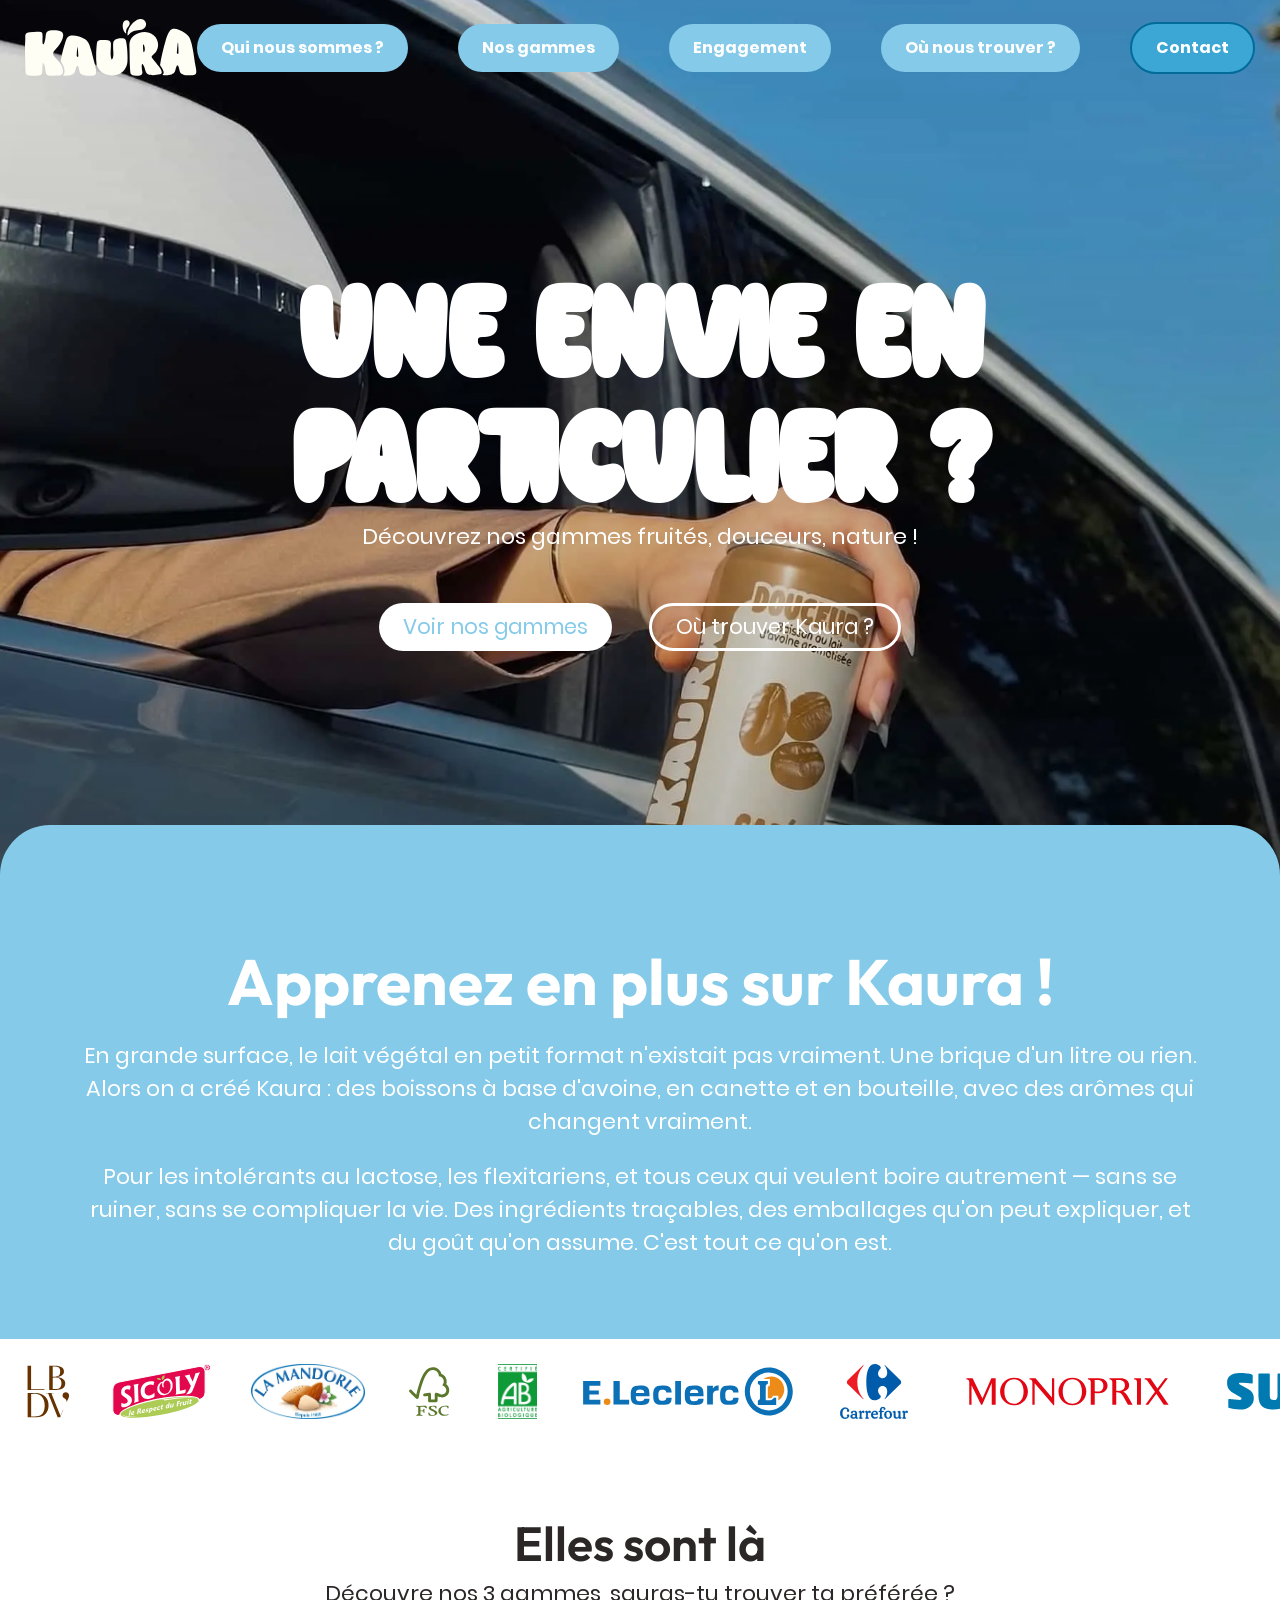
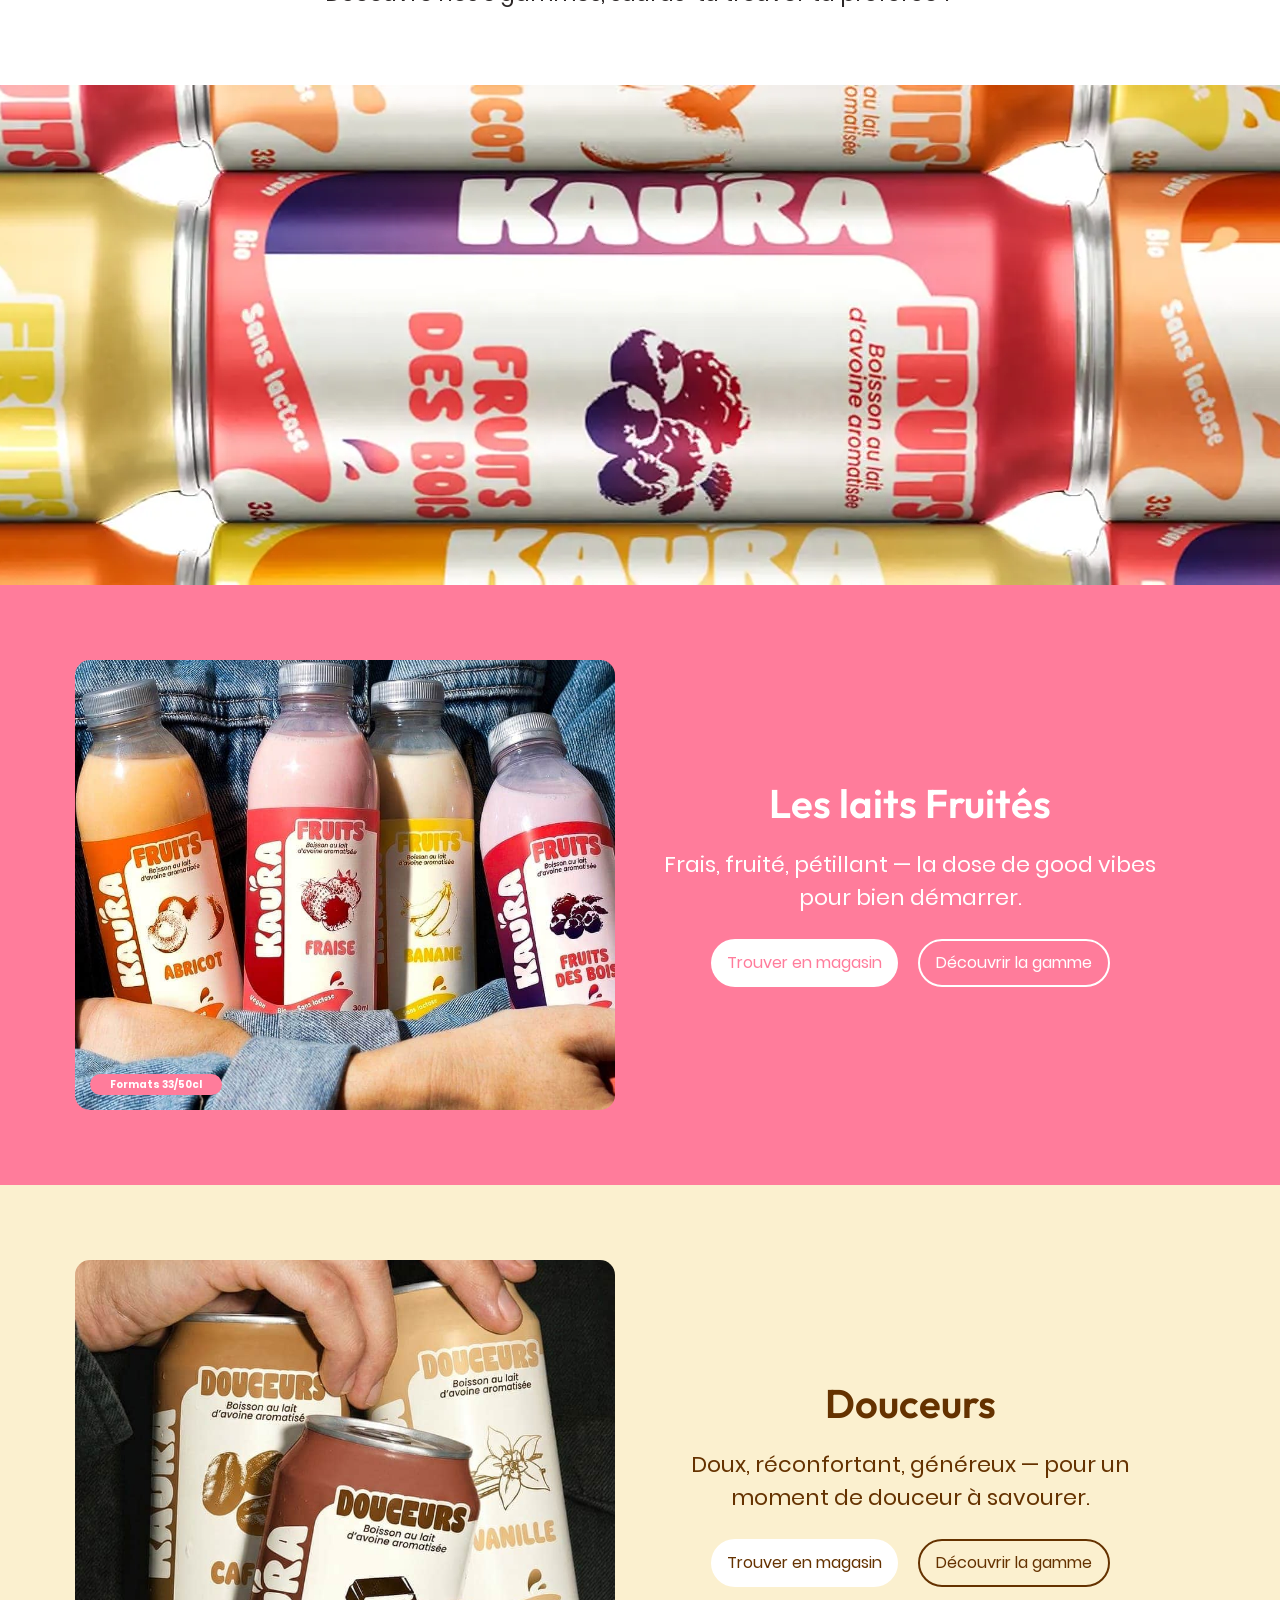
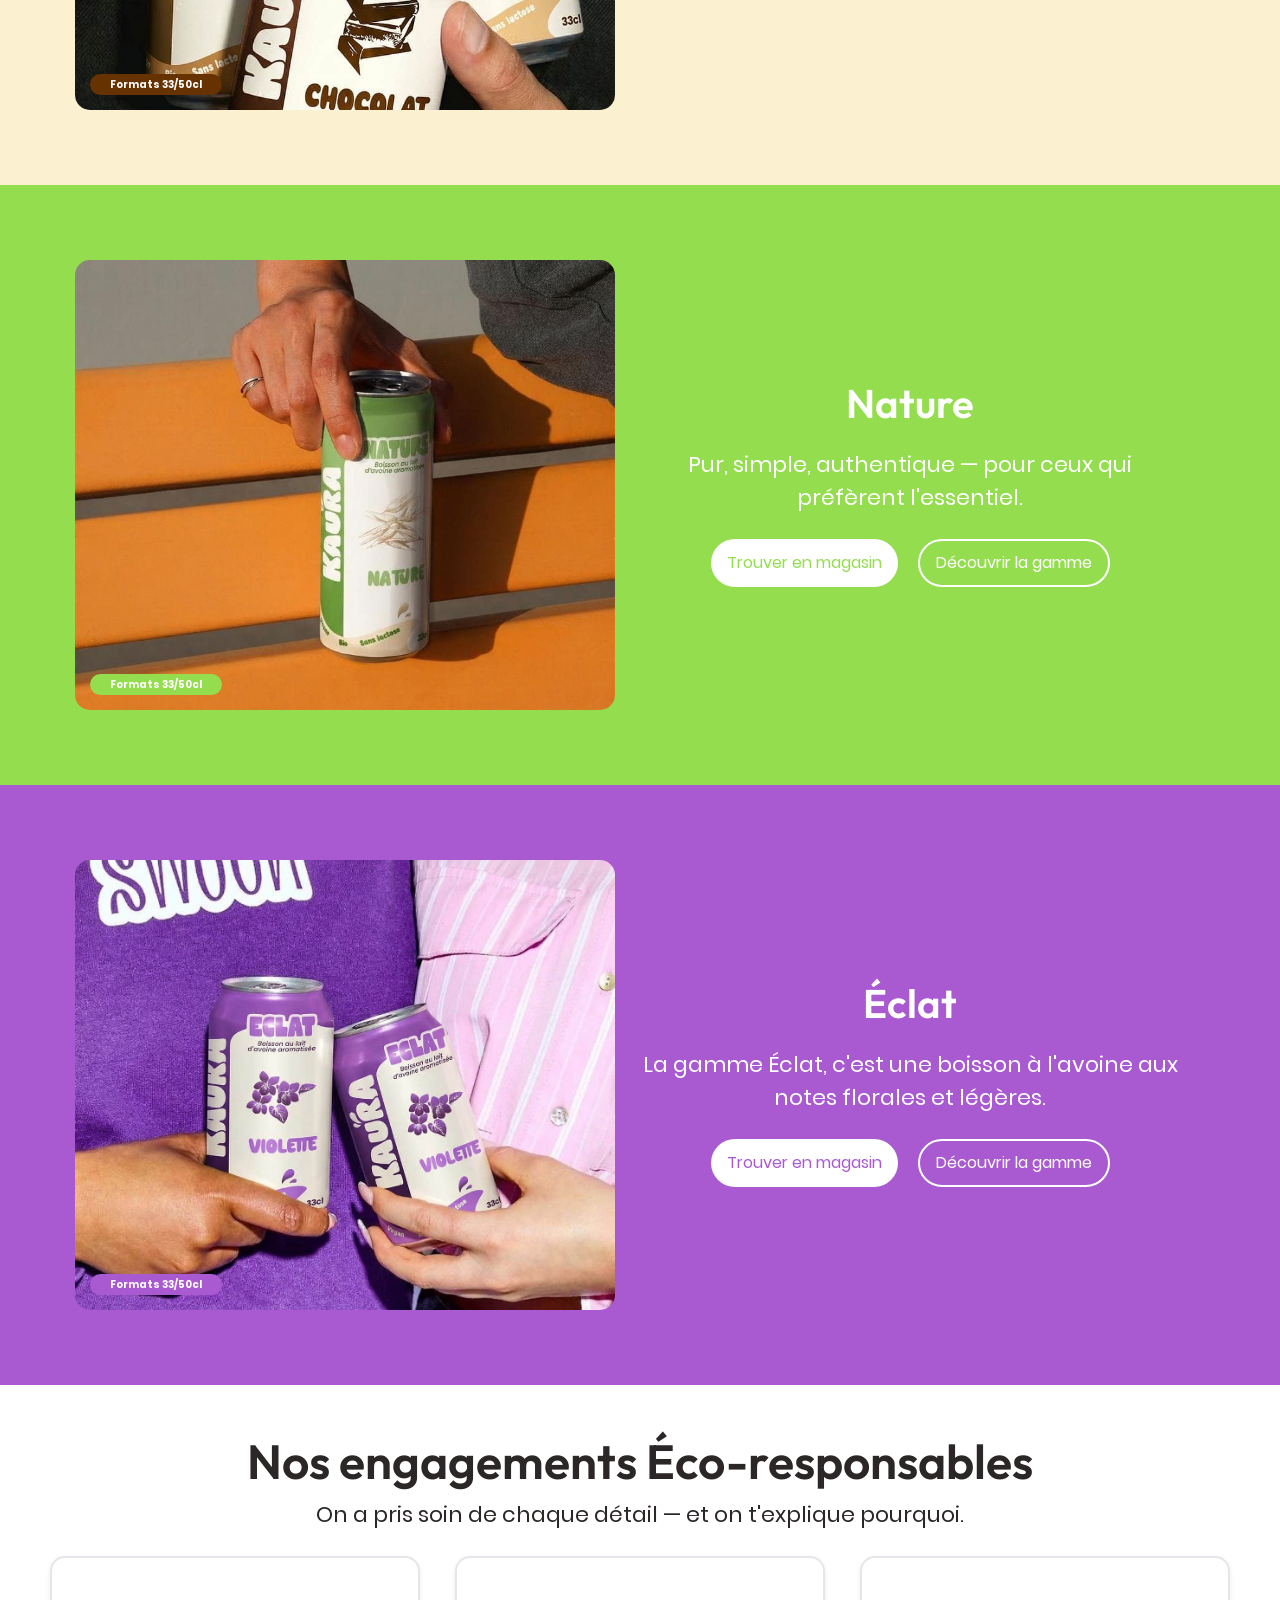
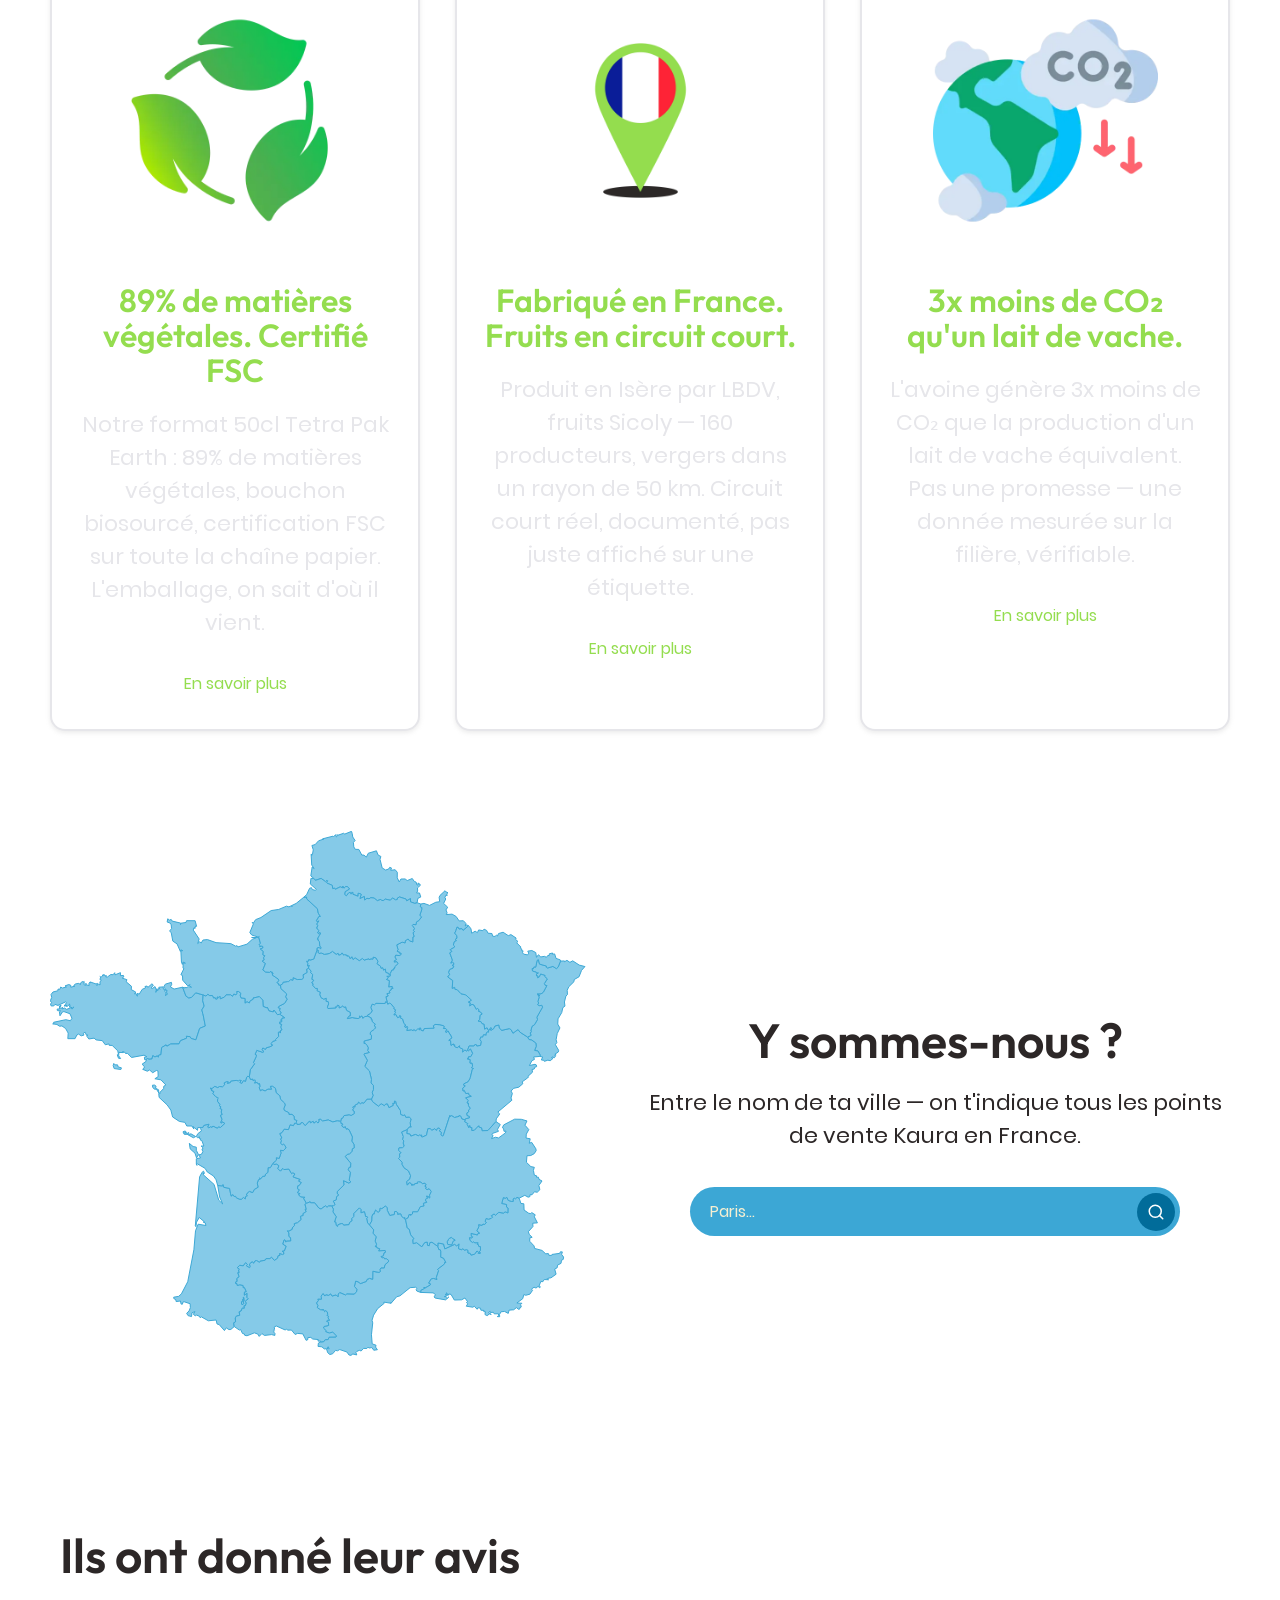
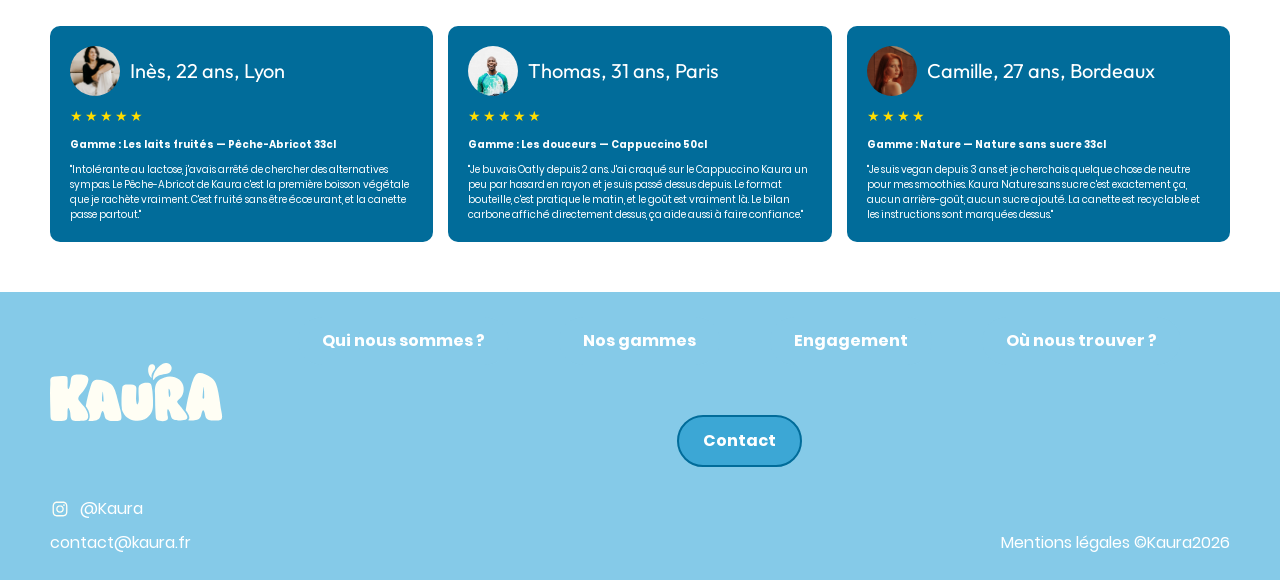
<file: index.html>
<!DOCTYPE html>
<html lang="fr">
<head>
  <meta charset="UTF-8">
  <meta name="viewport" content="width=device-width, initial-scale=1.0">
  <title>Kaura — Boisson végétale écoresponsable à base d'avoine</title>
  <meta name="description" content="Kaura, boisson végétale écoresponsable à base d'avoine. Découvrez nos gammes fruités, douceurs et nature.">
  <link rel="stylesheet" href="style.css">
  <link rel="icon" type="image/png" href="Assets/Logo/Fav_Icon_Kaura.png">
</head>
<body>

  <!-- ======================== HERO WRAPPER (image couvre header + hero) ======================== -->
  <div class="hero-wrapper">
    <!-- [VISUEL] Photo hero plein écran : main tenant une canette Kaura Douceurs Café sortant d'une voiture — Assets/Images/hero-bg.jpg -->
    <img class="hero-wrapper__bg" src="Assets/Images/Reduce/Mockup_Voiture_Café.webp" alt="Main tenant une canette Kaura Douceurs Café">
    <div class="hero-wrapper__overlay" aria-hidden="true"></div>

    <!-- ======================== HEADER ======================== -->
    <header class="header">
      <a href="#" class="header__logo" aria-label="Kaura — Accueil">
        <img src="Assets/Logo/Kaura_Oatwhite.svg" alt="Kaura" width="192" height="65">
      </a>

      <nav class="header__nav" aria-label="Navigation principale">
        <a href="#qui-on-est" class="header__nav-link">Qui nous sommes ?</a>
        <a href="#gammes" class="header__nav-link">Nos gammes</a>
        <a href="#engagements" class="header__nav-link">Engagement</a>
        <a href="#nous-trouver" class="header__nav-link">Où nous trouver ?</a>
        <a href="contact.html" class="header__nav-link header__nav-link--contact">Contact</a>
      </nav>

      <button class="header__burger" aria-label="Ouvrir le menu" aria-expanded="false">
        <span></span>
        <span></span>
        <span></span>
      </button>
    </header>

    <!-- Mobile nav overlay -->
    <nav class="mobile-nav" aria-label="Navigation mobile">
      <a href="#qui-on-est" class="mobile-nav__link">Qui nous sommes ?</a>
      <a href="#gammes" class="mobile-nav__link">Nos gammes</a>
      <a href="#engagements" class="mobile-nav__link">Engagement</a>
      <a href="#nous-trouver" class="mobile-nav__link">Où nous trouver ?</a>
      <a href="contact.html" class="mobile-nav__link">Contact</a>
    </nav>

    <!-- ======================== HERO ======================== -->
    <section id="hero" class="hero">
      <div class="hero__content">
        <div class="hero__title-block">
          <h1 class="hero__title">Une ENVIE EN <br> PARTICULIER ?</h1>
          <p class="hero__subtitle">Découvrez nos gammes fruités, douceurs, nature !</p>
        </div>

        <div class="hero__cta">
          <a href="#gammes" class="btn btn--primary">Voir nos gammes</a>
          <a href="#nous-trouver" class="btn btn--outline">Où trouver Kaura ?</a>
        </div>
      </div>

      <div class="hero__bottom" aria-hidden="true"></div>
    </section>
  </div><!-- /.hero-wrapper -->

  <main>
    <!-- ======================== PRESENTATION ======================== -->
    <section id="qui-on-est" class="qui-on-est">
      <div class="qui-on-est__inner">
        <h2 class="qui-on-est__title">Apprenez en plus sur Kaura !</h2>
        <div class="qui-on-est__text">
          <p>En grande surface, le lait végétal en petit format n'existait pas vraiment. Une brique d'un litre ou rien. Alors on a créé Kaura : des boissons à base d'avoine, en canette et en bouteille, avec des arômes qui changent vraiment.</p>
          <p>Pour les intolérants au lactose, les flexitariens, et tous ceux qui veulent boire autrement — sans se ruiner, sans se compliquer la vie. Des ingrédients traçables, des emballages qu'on peut expliquer, et du goût qu'on assume. C'est tout ce qu'on est.</p>
        </div>
      </div>
    </section>

    <!-- ======================== PARTENAIRES ======================== -->
    <section id="partenaires" class="partenaires" aria-label="Nos partenaires">
      <div class="partenaires__track">
        <img src="Assets/Logo/LBDV-RVB_logo.svg" alt="La Brique du Val" class="partenaires__logo">
        <img src="Assets/Logo/Sicoly.svg" alt="Sicoly" class="partenaires__logo">
        <img src="Assets/Logo/logo.webp" alt="La Mandorle" class="partenaires__logo">
        <img src="Assets/Logo/Forest_Stewardship_Council_Logo.svg" alt="FSC" class="partenaires__logo">
        <img src="Assets/Logo/AB.webp" alt="Agriculture Biologique" class="partenaires__logo">
        <img src="Assets/Logo/E.Leclerc_logo.svg" alt="E.Leclerc" class="partenaires__logo">
        <img src="Assets/Logo/Logo_Carrefour.svg" alt="Carrefour" class="partenaires__logo">
        <img src="Assets/Logo/Monoprix_logo.svg" alt="Monoprix" class="partenaires__logo">
        <img src="Assets/Logo/Super_U_logo_2009.svg" alt="Super U" class="partenaires__logo">
      </div>
    </section>

    <!-- ======================== GAMMES ======================== -->
    <section id="gammes" class="gammes">
      <div class="gammes__header">
        <h2 class="gammes__title">Elles sont là</h2>
        <p class="gammes__subtitle">Découvre nos 3 gammes, sauras-tu trouver ta préférée ?</p>
      </div>

      <div class="gammes__hero-img">
        <!-- [VISUEL] Photo d'ambiance des canettes Kaura (vue horizontale, plusieurs canettes colorées) — Assets/Images/gammes-hero.jpg -->
        <img src="Assets/Images/Reduce/Mockup_Cans.webp" alt="Ambiance des gammes Kaura">
      </div>

      <!-- Carte Fruités -->
      <article class="gamme-card gamme-card--fruites">
        <div class="gamme-card__image">
          <!-- [VISUEL] Photo produits gamme Fruités (canettes et bouteilles, fraises, abricots) — Assets/Images/gamme-fruites.jpg -->
          <img src="Assets/Images/Reduce/Images-Jpeg-Jpng/Range_Fruités_Visual.jpg" alt="Gamme Les laits Fruités">
          <span class="gamme-card__badge gamme-card__badge--fruites">Formats 33/50cl</span>
        </div>
        <div class="gamme-card__content">
          <h3 class="gamme-card__title">Les laits Fruités</h3>
          <p class="gamme-card__desc">Frais, fruité, pétillant — la dose de good vibes pour bien démarrer.</p>
          <div class="gamme-card__cta">
            <a href="#nous-trouver" class="btn-range btn-range--fruites-bleed">Trouver en magasin</a>
            <a href="#" class="btn-range btn-range--fruites-outline">Découvrir la gamme</a>
          </div>
        </div>
      </article>

      <!-- Carte Douceurs -->
      <article class="gamme-card gamme-card--douceurs">
        <div class="gamme-card__image">
          <!-- [VISUEL] Photo produits gamme Douceurs (bouteilles vanille, chocolat, cappuccino) — Assets/Images/gamme-douceurs.jpg -->
          <img src="Assets/Images/Reduce/Images-Jpeg-Jpng/Range_Douceurs_Visual.jpg" alt="Gamme Douceurs">
          <span class="gamme-card__badge gamme-card__badge--douceurs">Formats 33/50cl</span>
        </div>
        <div class="gamme-card__content">
          <h3 class="gamme-card__title">Douceurs</h3>
          <p class="gamme-card__desc">Doux, réconfortant, généreux — pour un moment de douceur à savourer.</p>
          <div class="gamme-card__cta">
            <a href="#nous-trouver" class="btn-range btn-range--douceurs-bleed">Trouver en magasin</a>
            <a href="#" class="btn-range btn-range--douceurs-outline">Découvrir la gamme</a>
          </div>
        </div>
      </article>

      <!-- Carte Nature -->
      <article class="gamme-card gamme-card--nature">
        <div class="gamme-card__image">
          <!-- [VISUEL] Photo produits gamme Nature (canettes et carton nature) — Assets/Images/gamme-nature.jpg -->
          <img src="Assets/Images/Reduce/Images-Jpeg-Jpng/Range_Nature.jpg" alt="Gamme Nature">
          <span class="gamme-card__badge gamme-card__badge--nature">Formats 33/50cl</span>
        </div>
        <div class="gamme-card__content">
          <h3 class="gamme-card__title">Nature</h3>
          <p class="gamme-card__desc">Pur, simple, authentique — pour ceux qui préfèrent l'essentiel.</p>
          <div class="gamme-card__cta">
            <a href="#nous-trouver" class="btn-range btn-range--nature-bleed">Trouver en magasin</a>
            <a href="#" class="btn-range btn-range--nature-outline">Découvrir la gamme</a>
          </div>
        </div>
      </article>

      <!-- Carte Éclat (nouvelle gamme) -->
      <article class="gamme-card gamme-card--eclat">
        <div class="gamme-card__image">
          <!-- [VISUEL] Photo produits gamme Éclat (canettes violettes, thème violette/floral) — Assets/Images/gamme-eclat.jpg -->
          <img src="Assets/Images/Reduce/Images-Jpeg-Jpng/Range_Eclat_Visual.jpg" alt="Gamme Éclat">
          <span class="gamme-card__badge gamme-card__badge--eclat">Formats 33/50cl</span>
        </div>
        <div class="gamme-card__content">
          <h3 class="gamme-card__title">Éclat</h3>
          <p class="gamme-card__desc">La gamme Éclat, c'est une boisson à l'avoine aux notes florales et légères.</p>
          <div class="gamme-card__cta">
            <a href="#nous-trouver" class="btn-range btn-range--eclat-bleed">Trouver en magasin</a>
            <a href="#" class="btn-range btn-range--eclat-outline">Découvrir la gamme</a>
          </div>
        </div>
      </article>
    </section>

    <!-- ======================== ENGAGEMENTS ======================== -->
    <section id="engagements" class="engagements">
      <div class="engagements__header">
        <h2 class="engagements__title">Nos engagements Éco-responsables</h2>
        <p class="engagements__subtitle">On a pris soin de chaque détail — et on t'explique pourquoi.</p>
      </div>

      <div class="engagements__grid">
        <!-- Carte 1 — FSC -->
        <article class="engagement-card">
          <div class="engagement-card__picto">
            <!-- [VISUEL] Illustration recyclage vert (feuilles, flèches vertes) — Assets/Images/picto-fsc.png -->
            <img src="Assets/Logo/eco.webp" alt="Recyclage et certification FSC">
          </div>
          <div class="engagement-card__text">
            <h3 class="engagement-card__title">89% de matières végétales. Certifié FSC</h3>
            <p class="engagement-card__desc">Notre format 50cl Tetra Pak Earth : 89% de matières végétales, bouchon biosourcé, certification FSC sur toute la chaîne papier. L'emballage, on sait d'où il vient.</p>
          </div>
          <a href="#" class="engagement-card__btn">En savoir plus</a>
        </article>

        <!-- Carte 2 — France -->
        <article class="engagement-card">
          <div class="engagement-card__picto">
            <!-- [VISUEL] Illustration pin géolocalisation aux couleurs de la France (bleu-blanc-rouge) — Assets/Images/picto-france.png -->
            <img src="Assets/Logo/france-country-flag-pin 1.webp" alt="Fabriqué en France">
          </div>
          <div class="engagement-card__text">
            <h3 class="engagement-card__title">Fabriqué en France. Fruits en circuit court.</h3>
            <p class="engagement-card__desc">Produit en Isère par LBDV, fruits Sicoly — 160 producteurs, vergers dans un rayon de 50 km. Circuit court réel, documenté, pas juste affiché sur une étiquette.</p>
          </div>
          <a href="#" class="engagement-card__btn">En savoir plus</a>
        </article>

        <!-- Carte 3 — CO₂ -->
        <article class="engagement-card">
          <div class="engagement-card__picto">
            <!-- [VISUEL] Illustration planète Terre avec nuage CO₂ et flèches rouges descendantes — Assets/Images/picto-co2.png -->
            <img src="Assets/Logo/carbon.webp" alt="Réduction CO₂">
          </div>
          <div class="engagement-card__text">
            <h3 class="engagement-card__title">3x moins de CO₂ qu'un lait de vache.</h3>
            <p class="engagement-card__desc">L'avoine génère 3x moins de CO₂ que la production d'un lait de vache équivalent. Pas une promesse — une donnée mesurée sur la filière, vérifiable.</p>
          </div>
          <a href="#" class="engagement-card__btn">En savoir plus</a>
        </article>
      </div>
    </section>

    <!-- ======================== NOUS TROUVER ======================== -->
    <section id="nous-trouver" class="nous-trouver">
      <div class="nous-trouver__inner">
        <div class="nous-trouver__map">
          <img src="Assets/Images/france.svg" alt="Carte de France des points de vente Kaura">
        </div>
        <div class="nous-trouver__content">
          <div class="nous-trouver__text">
            <h2 class="nous-trouver__title">Y sommes-nous ?</h2>
            <p class="nous-trouver__subtitle">Entre le nom de ta ville — on t'indique tous les points de vente Kaura en France.</p>
          </div>
          <div class="nous-trouver__search">
            <div class="nous-trouver__search-bar">
              <input type="text" class="nous-trouver__input" placeholder="Paris...">
              <button class="nous-trouver__search-btn" aria-label="Rechercher">
                <svg width="18" height="18" viewBox="0 0 24 24" fill="none" stroke="currentColor" stroke-width="2" stroke-linecap="round" stroke-linejoin="round">
                  <circle cx="11" cy="11" r="8"/>
                  <line x1="21" y1="21" x2="16.65" y2="16.65"/>
                </svg>
              </button>
            </div>
          </div>
        </div>
      </div>
    </section>

    <!-- ======================== AVIS ======================== -->
    <section id="avis" class="avis">
      <h2 class="avis__title">Ils ont donné leur avis</h2>

      <div class="avis__grid">
        <!-- Avis 1 -->
        <article class="avis-card">
          <div class="avis-card__header">
            <img src="Assets/Images/Reduce/jonathan-borba-n1B6ftPB5Eg-unsplash.webp" alt="Photo Inès" class="avis-card__avatar">
            <span class="avis-card__name">Inès, 22 ans, Lyon</span>
          </div>
          <div class="avis-card__stars" aria-label="5 étoiles sur 5">★★★★★</div>
          <p class="avis-card__product">Gamme : Les laits fruités — Pêche-Abricot 33cl</p>
          <p class="avis-card__text">"Intolérante au lactose, j'avais arrêté de chercher des alternatives sympas. Le Pêche-Abricot de Kaura c'est la première boisson végétale que je rachète vraiment. C'est fruité sans être écœurant, et la canette passe partout."</p>
        </article>

        <!-- Avis 2 -->
        <article class="avis-card">
          <div class="avis-card__header">
            <img src="Assets/Images/Reduce/charles-etoroma-95UF6LXe-Lo-unsplash (2).webp" alt="Photo Thomas" class="avis-card__avatar">
            <span class="avis-card__name">Thomas, 31 ans, Paris</span>
          </div>
          <div class="avis-card__stars" aria-label="5 étoiles sur 5">★★★★★</div>
          <p class="avis-card__product">Gamme : Les douceurs — Cappuccino 50cl</p>
          <p class="avis-card__text">"Je buvais Oatly depuis 2 ans. J'ai craqué sur le Cappuccino Kaura un peu par hasard en rayon et je suis passé dessus depuis. Le format bouteille, c'est pratique le matin, et le goût est vraiment là. Le bilan carbone affiché directement dessus, ça aide aussi à faire confiance."</p>
        </article>

        <!-- Avis 3 -->
        <article class="avis-card">
          <div class="avis-card__header">
            <img src="Assets/Images/Reduce/gabriel-silverio-K_b41GaWC5Y-unsplash.webp" alt="Photo Camille" class="avis-card__avatar">
            <span class="avis-card__name">Camille, 27 ans, Bordeaux</span>
          </div>
          <div class="avis-card__stars" aria-label="4 étoiles sur 5">★★★★</div>
          <p class="avis-card__product">Gamme : Nature — Nature sans sucre 33cl</p>
          <p class="avis-card__text">"Je suis vegan depuis 3 ans et je cherchais quelque chose de neutre pour mes smoothies. Kaura Nature sans sucre c'est exactement ça, aucun arrière-goût, aucun sucre ajouté. La canette est recyclable et les instructions sont marquées dessus."</p>
        </article>
      </div>
    </section>

  </main>

  <!-- ======================== FOOTER ======================== -->
  <footer id="contact" class="footer">
    <div class="footer__top">
      <a href="#" class="footer__logo" aria-label="Kaura — Accueil">
        <img src="Assets/Logo/Oat-White.svg" alt="Kaura" width="187" height="63">
      </a>
      <nav class="footer__nav" aria-label="Navigation footer">
        <a href="#qui-on-est" class="footer__nav-link">Qui nous sommes ?</a>
        <a href="#gammes" class="footer__nav-link">Nos gammes</a>
        <a href="#engagements" class="footer__nav-link">Engagement</a>
        <a href="#nous-trouver" class="footer__nav-link">Où nous trouver ?</a>
        <a href="contact.html" class="footer__nav-link footer__nav-link--contact">Contact</a>
      </nav>
    </div>
    <div class="footer__bottom">
      <div class="footer__contact">
        <a href="https://instagram.com/kaura" class="footer__social" target="_blank" rel="noopener noreferrer">
          <img src="Assets/Logo/Instagram.svg" alt="Instagram" width="20" height="20">
          <span>@Kaura</span>
        </a>
        <a href="mailto:contact@kaura.fr" class="footer__mail">contact@kaura.fr</a>
      </div>
      <p class="footer__legal">Mentions légales ©Kaura2026</p>
    </div>
  </footer>

  <script src="script.js"></script>
</body>
</html>
</file>
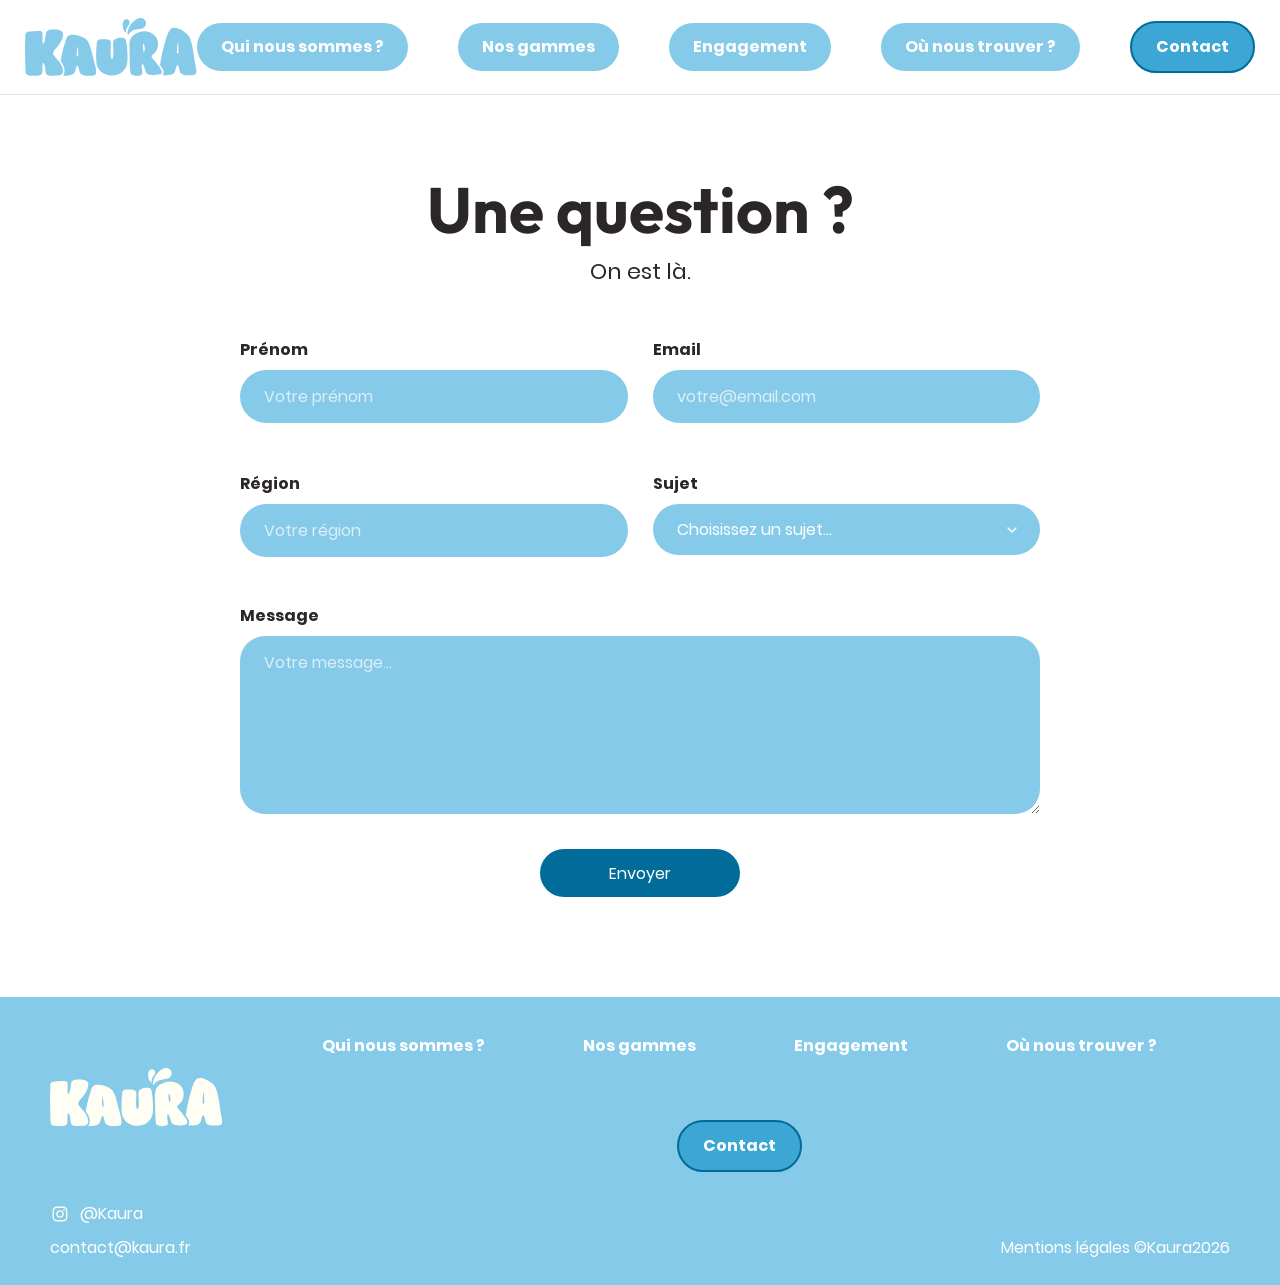
<file: contact.html>
<!DOCTYPE html>
<html lang="fr">
<head>
  <meta charset="UTF-8">
  <meta name="viewport" content="width=device-width, initial-scale=1.0">
  <title>Kaura — Contact</title>
  <meta name="description" content="Contactez l'équipe Kaura. Une question, une suggestion ? Écrivez-nous.">
  <link rel="stylesheet" href="style.css">
  <link rel="icon" type="image/png" href="Assets/Logo/Fav_Icon_Kaura.png">
</head>
<body>

  <!-- ======================== HEADER ======================== -->
  <header class="header header--solid">
    <a href="index.html" class="header__logo" aria-label="Kaura — Accueil">
      <img src="Assets/Logo/Kaura.svg" alt="Kaura" width="192" height="65">
    </a>

    <nav class="header__nav" aria-label="Navigation principale">
      <a href="index.html#qui-on-est" class="header__nav-link">Qui nous sommes ?</a>
      <a href="index.html#gammes" class="header__nav-link">Nos gammes</a>
      <a href="index.html#engagements" class="header__nav-link">Engagement</a>
      <a href="index.html#nous-trouver" class="header__nav-link">Où nous trouver ?</a>
      <a href="contact.html" class="header__nav-link header__nav-link--contact">Contact</a>
    </nav>

    <button class="header__burger" aria-label="Ouvrir le menu" aria-expanded="false">
      <span></span>
      <span></span>
      <span></span>
    </button>
  </header>

  <!-- Mobile nav overlay -->
  <nav class="mobile-nav" aria-label="Navigation mobile">
    <a href="index.html#qui-on-est" class="mobile-nav__link">Qui nous sommes ?</a>
    <a href="index.html#gammes" class="mobile-nav__link">Nos gammes</a>
    <a href="index.html#engagements" class="mobile-nav__link">Engagement</a>
    <a href="index.html#nous-trouver" class="mobile-nav__link">Où nous trouver ?</a>
    <a href="contact.html" class="mobile-nav__link">Contact</a>
  </nav>

  <main>
    <!-- ======================== CONTACT ======================== -->
    <section class="contact">
      <div class="contact__header">
        <h1 class="contact__title">Une question ?</h1>
        <p class="contact__subtitle">On est là.</p>
      </div>

      <form class="contact__form" id="contact-form" novalidate>
        <div class="contact__form-row">
          <div class="contact__form-group">
            <label for="contact-prenom" class="contact__label">Prénom</label>
            <input type="text" id="contact-prenom" name="prenom" class="contact__input" placeholder="Votre prénom" required>
            <span class="contact__error" aria-live="polite"></span>
          </div>
          <div class="contact__form-group">
            <label for="contact-email" class="contact__label">Email</label>
            <input type="email" id="contact-email" name="email" class="contact__input" placeholder="votre@email.com" required>
            <span class="contact__error" aria-live="polite"></span>
          </div>
        </div>

        <div class="contact__form-row">
          <div class="contact__form-group">
            <label for="contact-region" class="contact__label">Région</label>
            <input type="text" id="contact-region" name="region" class="contact__input" placeholder="Votre région">
          </div>
          <div class="contact__form-group">
            <label for="contact-sujet" class="contact__label">Sujet</label>
            <div class="contact__select-wrapper">
              <select id="contact-sujet" name="sujet" class="contact__input contact__select" required>
                <option value="" disabled selected>Choisissez un sujet...</option>
                <option value="gout-recette">Goût / Recette : j'ai une question ou un retour</option>
                <option value="allergenes">Allergènes / intolérances / ingrédients (infos nutritionnelles)</option>
                <option value="magasin">Je n'ai pas trouvé Kaura en magasin (où acheter ?)</option>
                <option value="suggestion">Suggestion d'amélioration / nouvelle saveur</option>
                <option value="eco">Question sur l'engagement éco (emballages, recyclage, sourcing)</option>
                <option value="revendeur">Devenir revendeur / distribution / référencement</option>
                <option value="autre">Autre</option>
              </select>
              <svg class="contact__select-arrow" width="16" height="16" viewBox="0 0 24 24" fill="none" stroke="currentColor" stroke-width="2" stroke-linecap="round" stroke-linejoin="round">
                <polyline points="6 9 12 15 18 9"/>
              </svg>
            </div>
            <span class="contact__error" aria-live="polite"></span>
          </div>
        </div>

        <div class="contact__form-group contact__form-group--full">
          <label for="contact-message" class="contact__label">Message</label>
          <textarea id="contact-message" name="message" class="contact__input contact__textarea" placeholder="Votre message..." rows="6"></textarea>
        </div>

        <div class="contact__form-actions">
          <button type="submit" class="contact__submit">Envoyer</button>
        </div>
      </form>

      <div class="contact__success" id="contact-success" hidden>
        <p class="contact__success-text">Message envoyé ! On te répond vite</p>
      </div>
    </section>
  </main>

  <!-- ======================== FOOTER ======================== -->
  <footer class="footer">
    <div class="footer__top">
      <a href="index.html" class="footer__logo" aria-label="Kaura — Accueil">
        <img src="Assets/Logo/Oat-White.svg" alt="Kaura" width="187" height="63">
      </a>
      <nav class="footer__nav" aria-label="Navigation footer">
        <a href="index.html#qui-on-est" class="footer__nav-link">Qui nous sommes ?</a>
        <a href="index.html#gammes" class="footer__nav-link">Nos gammes</a>
        <a href="index.html#engagements" class="footer__nav-link">Engagement</a>
        <a href="index.html#nous-trouver" class="footer__nav-link">Où nous trouver ?</a>
        <a href="contact.html" class="footer__nav-link footer__nav-link--contact">Contact</a>
      </nav>
    </div>
    <div class="footer__bottom">
      <div class="footer__contact">
        <a href="https://instagram.com/kaura" class="footer__social" target="_blank" rel="noopener noreferrer">
          <img src="Assets/Logo/Instagram.svg" alt="Instagram" width="20" height="20">
          <span>@Kaura</span>
        </a>
        <a href="mailto:contact@kaura.fr" class="footer__mail">contact@kaura.fr</a>
      </div>
      <p class="footer__legal">Mentions légales ©Kaura2026</p>
    </div>
  </footer>

  <script src="script.js"></script>
</body>
</html>
</file>
<file: style.css>
/* ============================================
   FONTS
   ============================================ */
@font-face {
  font-family: 'Flompy';
  src: url('Assets/Fonts/Flompy - Personal Use Only/Flompy Regular - zeenesia studio/Flompy-Regular.ttf') format('truetype');
  font-weight: normal;
}
@font-face {
  font-family: 'Outfit';
  src: url('Assets/Fonts/Outfit/static/Outfit-Regular.ttf') format('truetype');
  font-weight: 400;
}
@font-face {
  font-family: 'Outfit';
  src: url('Assets/Fonts/Outfit/static/Outfit-SemiBold.ttf') format('truetype');
  font-weight: 600;
}
@font-face {
  font-family: 'Outfit';
  src: url('Assets/Fonts/Outfit/static/Outfit-Bold.ttf') format('truetype');
  font-weight: 700;
}
@font-face {
  font-family: 'Poppins';
  src: url('Assets/Fonts/poppins/Poppins-Regular.ttf') format('truetype');
  font-weight: 400;
}
@font-face {
  font-family: 'Poppins';
  src: url('Assets/Fonts/poppins/Poppins-Medium.ttf') format('truetype');
  font-weight: 500;
}
@font-face {
  font-family: 'Poppins';
  src: url('Assets/Fonts/poppins/Poppins-Bold.ttf') format('truetype');
  font-weight: 700;
}

/* ============================================
   VARIABLES
   ============================================ */
:root {
  --color-primary: #85CAE8;
  --color-primary-dark: #016C9A;
  --color-primary-mid: #3CA7D5;
  --color-bg: #FFFFFF;
  --color-text: #2C2727;
  --color-eclat: #A95AD1;
  --color-grey: #E6E6EA;
  --color-star: #FFDD00;
  --color-placeholder: #F5EFD2;
  --color-douceurs-text: #653200;

  --color-gamme-douceurs: #FBF0CF;
  --color-gamme-fruits: #FF7C9B;
  --color-gamme-nature: #94DD4F;

  --font-display: 'Flompy', serif;
  --font-title: 'Outfit', sans-serif;
  --font-body: 'Poppins', sans-serif;

  --spacing-xs: 8px;
  --spacing-sm: 16px;
  --spacing-md: 32px;
  --spacing-lg: 64px;
  --spacing-xl: 120px;

  --max-width: 1280px;
  --border-radius-sm: 8px;
  --border-radius-md: 16px;
  --border-radius-lg: 32px;
}

/* ============================================
   RESET & BASE
   ============================================ */
*,
*::before,
*::after {
  margin: 0;
  padding: 0;
  box-sizing: border-box;
}

html {
  scroll-behavior: smooth;
}

body {
  font-family: var(--font-body);
  font-weight: 400;
  color: var(--color-text);
  background-color: var(--color-bg);
  line-height: 1.5;
  overflow-x: hidden;
}

img {
  max-width: 100%;
  height: auto;
  display: block;
}

a {
  text-decoration: none;
  color: inherit;
}

ul {
  list-style: none;
}

/* ============================================
   HERO WRAPPER (image couvre header + hero)
   ============================================ */
.hero-wrapper {
  position: relative;
  z-index: 0;
  isolation: isolate;
  min-height: 100vh;
  display: flex;
  flex-direction: column;
  overflow: hidden;
}

.hero-wrapper__bg {
  position: absolute;
  top: 0;
  left: 0;
  width: 100%;
  height: 100%;
  object-fit: cover;
  z-index: 0;
}

.hero-wrapper__overlay {
  position: absolute;
  top: 0;
  left: 0;
  width: 100%;
  height: 100%;
  background: linear-gradient(to bottom, rgba(255,255,255,0), rgba(0,0,0,0.25));
  z-index: 1;
}

/* ============================================
   HEADER
   ============================================ */
.header {
  background: transparent;
  padding: 0 25px;
  height: 95px;
  display: flex;
  align-items: center;
  justify-content: space-between;
  position: relative;
  z-index: 10;
}

.header__logo img {
  width: 192px;
  height: auto;
  transition: transform 0.4s cubic-bezier(0.34, 1.56, 0.64, 1);
}

.header__logo:hover img {
  transform: scale(1.05) rotate(-2deg);
}

.header__nav {
  display: none;
  align-items: center;
  gap: 50px;
}

.header__nav-link {
  display: inline-flex;
  align-items: center;
  padding: 12px 24px;
  border-radius: 50px;
  background-color: var(--color-primary);
  color: var(--color-bg);
  font-family: var(--font-body);
  font-weight: 700;
  font-size: 16px;
  white-space: nowrap;
  transition: transform 0.3s cubic-bezier(0.34, 1.56, 0.64, 1),
              box-shadow 0.3s ease,
              background-color 0.3s ease;
  position: relative;
  overflow: hidden;
}

.header__nav-link::after {
  content: '';
  position: absolute;
  inset: 0;
  background: rgba(255, 255, 255, 0);
  transition: background 0.3s ease;
  border-radius: inherit;
}

.header__nav-link:hover {
  transform: translateY(-2px);
  box-shadow: 0 4px 16px rgba(133, 202, 232, 0.35);
}

.header__nav-link:hover::after {
  background: rgba(255, 255, 255, 0.12);
}

.header__nav-link:active {
  transform: translateY(0) scale(0.97);
}

.header__nav-link--contact {
  background-color: var(--color-primary-mid);
  border: 2px solid var(--color-primary-dark);
}

.header__nav-link--contact:hover {
  box-shadow: 0 4px 16px rgba(1, 108, 154, 0.3);
}

/* Burger — mobile */
.header__burger {
  display: flex;
  flex-direction: column;
  gap: 6px;
  background: none;
  border: none;
  cursor: pointer;
  padding: 8px;
  z-index: 200;
}

.header__burger span {
  display: block;
  width: 28px;
  height: 3px;
  background-color: var(--color-primary);
  border-radius: 2px;
  transition: transform 0.4s cubic-bezier(0.34, 1.56, 0.64, 1),
              opacity 0.3s ease;
  transform-origin: center;
}

.header__burger.is-open span:nth-child(1) {
  transform: translateY(9px) rotate(45deg);
}

.header__burger.is-open span:nth-child(2) {
  opacity: 0;
  transform: scaleX(0);
}

.header__burger.is-open span:nth-child(3) {
  transform: translateY(-9px) rotate(-45deg);
}

/* Mobile nav overlay */
.mobile-nav {
  position: fixed;
  inset: 0;
  z-index: 99;
  background: rgba(255, 254, 244, 0.97);
  backdrop-filter: blur(12px);
  display: flex;
  flex-direction: column;
  align-items: center;
  justify-content: center;
  gap: 20px;
  opacity: 0;
  pointer-events: none;
  transition: opacity 0.4s ease;
}

.mobile-nav.is-open {
  opacity: 1;
  pointer-events: all;
}

.mobile-nav__link {
  font-family: var(--font-body);
  font-weight: 700;
  font-size: 20px;
  color: var(--color-primary);
  padding: 12px 32px;
  border-radius: 50px;
  transition: background-color 0.3s, color 0.3s, transform 0.4s cubic-bezier(0.34, 1.56, 0.64, 1);
  transform: translateY(20px);
  opacity: 0;
}

.mobile-nav.is-open .mobile-nav__link {
  transform: translateY(0);
  opacity: 1;
}

.mobile-nav.is-open .mobile-nav__link:nth-child(1) { transition-delay: 0.05s; }
.mobile-nav.is-open .mobile-nav__link:nth-child(2) { transition-delay: 0.1s; }
.mobile-nav.is-open .mobile-nav__link:nth-child(3) { transition-delay: 0.15s; }
.mobile-nav.is-open .mobile-nav__link:nth-child(4) { transition-delay: 0.2s; }
.mobile-nav.is-open .mobile-nav__link:nth-child(5) { transition-delay: 0.25s; }

.mobile-nav__link:hover {
  background-color: var(--color-primary);
  color: var(--color-bg);
}

/* ============================================
   HERO
   ============================================ */
.hero {
  position: relative;
  z-index: 2;
  display: flex;
  flex-direction: column;
  flex: 1;
  overflow: hidden;
}

.hero__content {
  position: relative;
  z-index: 2;
  flex: 1;
  display: flex;
  flex-direction: column;
  align-items: center;
  justify-content: center;
  gap: 40px;
  padding: 60px 20px;
  text-align: center;
}

.hero__title-block {
  display: flex;
  flex-direction: column;
  align-items: center;
}

.hero__title {
  font-family: var(--font-display);
  font-size: 48px;
  line-height: 1.05;
  color: var(--color-bg);
  text-transform: uppercase;
  letter-spacing: 0;
  animation: heroTitleReveal 1s cubic-bezier(0.22, 1, 0.36, 1) both;
}

@keyframes heroTitleReveal {
  from {
    opacity: 0;
    transform: translateY(30px) scale(0.96);
    filter: blur(8px);
  }
  to {
    opacity: 1;
    transform: translateY(0) scale(1);
    filter: blur(0);
  }
}

.hero__subtitle {
  font-family: var(--font-body);
  font-weight: 400;
  font-size: 16px;
  line-height: 1.5;
  color: var(--color-bg);
  max-width: 1040px;
  animation: heroFadeUp 0.8s 0.3s cubic-bezier(0.22, 1, 0.36, 1) both;
}

@keyframes heroFadeUp {
  from {
    opacity: 0;
    transform: translateY(16px);
  }
  to {
    opacity: 1;
    transform: translateY(0);
  }
}

.hero__cta {
  display: flex;
  align-items: center;
  gap: 16px;
  flex-wrap: wrap;
  justify-content: center;
  animation: heroFadeUp 0.8s 0.5s cubic-bezier(0.22, 1, 0.36, 1) both;
}

/* ============================================
   BUTTONS
   ============================================ */
.btn {
  display: inline-flex;
  align-items: center;
  justify-content: center;
  padding: 12px 24px;
  height: 44px;
  border-radius: 50px;
  font-family: var(--font-body);
  font-weight: 400;
  font-size: 16px;
  white-space: nowrap;
  cursor: pointer;
  border: none;
  position: relative;
  overflow: hidden;
  transition: transform 0.35s cubic-bezier(0.34, 1.56, 0.64, 1),
              box-shadow 0.35s ease;
}

.btn::before {
  content: '';
  position: absolute;
  inset: 0;
  border-radius: inherit;
  opacity: 0;
  transition: opacity 0.3s ease;
}

.btn:hover {
  transform: translateY(-3px);
}

.btn:active {
  transform: translateY(0) scale(0.97);
}

.btn--primary {
  background-color: var(--color-bg);
  color: var(--color-primary);
}

.btn--primary::before {
  background: linear-gradient(135deg, rgba(255,255,255,0.2), transparent);
}

.btn--primary:hover {
  box-shadow: 0 8px 24px rgba(133, 202, 232, 0.4);
}

.btn--primary:hover::before {
  opacity: 1;
}

.btn--outline {
  background: transparent;
  border: 3px solid var(--color-bg);
  color: var(--color-bg);
  transition: transform 0.35s cubic-bezier(0.34, 1.56, 0.64, 1),
              box-shadow 0.35s ease,
              background-color 0.3s ease,
              color 0.3s ease;
}

.btn--outline:hover {
  background-color: var(--color-bg);
  color: var(--color-primary);
  box-shadow: 0 8px 24px rgba(255, 254, 244, 0.3);
}

/* ============================================
   QUI ON EST
   ============================================ */
.qui-on-est {
  background-color: var(--color-primary);
  padding: 50px 20px;
}

.qui-on-est__inner {
  max-width: var(--max-width);
  margin: 0 auto;
  display: flex;
  flex-direction: column;
  align-items: center;
  gap: 25px;
  text-align: center;
}

.qui-on-est__title {
  font-family: var(--font-title);
  font-weight: 700;
  font-size: 32px;
  line-height: 1;
  color: var(--color-bg);
}

.qui-on-est__text {
  font-family: var(--font-body);
  font-weight: 400;
  font-size: 16px;
  line-height: 1.5;
  color: var(--color-bg);
  max-width: 1240px;
}

.qui-on-est__text p + p {
  margin-top: 1em;
}

/* ============================================
   PARTENAIRES
   ============================================ */
.partenaires {
  position: relative;
  z-index: 1;
  background-color: var(--color-bg);
  padding: 25px;
  overflow: hidden;
}

.partenaires__track {
  display: flex;
  align-items: center;
  gap: 40px;
  animation: partenaireScroll 25s linear infinite;
  width: max-content;
}

@keyframes partenaireScroll {
  0% {
    transform: translateX(0);
  }
  100% {
    transform: translateX(-50%);
  }
}

.partenaires__logo {
  height: 40px;
  width: auto;
  object-fit: contain;
  flex-shrink: 0;
}

/* ============================================
   GAMMES
   ============================================ */
.gammes {
  background-color: #fff;
}

.gammes__header {
  padding: 50px 20px;
  text-align: center;
  display: flex;
  flex-direction: column;
  gap: 10px;
  align-items: center;
}

.gammes__title {
  font-family: var(--font-title);
  font-weight: 600;
  font-size: 32px;
  line-height: 1;
  color: var(--color-text);
}

.gammes__subtitle {
  font-family: var(--font-body);
  font-weight: 400;
  font-size: 16px;
  line-height: 1.5;
  color: var(--color-text);
  max-width: 700px;
}

.gammes__hero-img {
  width: 100%;
  height: 300px;
  overflow: hidden;
}

.gammes__hero-img img {
  width: 100%;
  height: 100%;
  object-fit: cover;
}

/* --- Gamme cards --- */
.gamme-card {
  display: flex;
  flex-direction: column;
  overflow: hidden;
}

.gamme-card--fruites { background-color: var(--color-gamme-fruits); }
.gamme-card--douceurs { background-color: var(--color-gamme-douceurs); }
.gamme-card--nature { background-color: var(--color-gamme-nature); }
.gamme-card--eclat { background-color: var(--color-eclat); }

.gamme-card__image {
  position: relative;
  margin: 25px;
  border-radius: 15px;
  overflow: hidden;
  aspect-ratio: 4 / 3;
}

.gamme-card__image img {
  width: 100%;
  height: 100%;
  object-fit: cover;
}

.gamme-card__badge {
  position: absolute;
  bottom: 15px;
  left: 15px;
  padding: 3px 20px;
  border-radius: 15px;
  font-family: var(--font-body);
  font-weight: 600;
  font-size: 10px;
  color: var(--color-bg);
  white-space: nowrap;
}

.gamme-card__badge--fruites { background-color: var(--color-gamme-fruits); }
.gamme-card__badge--douceurs { background-color: var(--color-douceurs-text); }
.gamme-card__badge--nature { background-color: var(--color-gamme-nature); }
.gamme-card__badge--eclat { background-color: var(--color-eclat); }

.gamme-card__content {
  display: flex;
  flex-direction: column;
  align-items: center;
  justify-content: center;
  gap: 25px;
  padding: 25px 25px 50px;
  text-align: center;
}

.gamme-card__title {
  font-family: var(--font-title);
  font-weight: 600;
  font-size: 28px;
  line-height: 1;
}

.gamme-card__desc {
  font-family: var(--font-body);
  font-weight: 400;
  font-size: 16px;
  line-height: 1.5;
}

/* Text colors per gamme */
.gamme-card--fruites .gamme-card__title,
.gamme-card--fruites .gamme-card__desc { color: var(--color-bg); }

.gamme-card--douceurs .gamme-card__title,
.gamme-card--douceurs .gamme-card__desc { color: var(--color-douceurs-text); }

.gamme-card--nature .gamme-card__title,
.gamme-card--nature .gamme-card__desc { color: var(--color-bg); }

.gamme-card--eclat .gamme-card__title,
.gamme-card--eclat .gamme-card__desc { color: var(--color-bg); }

.gamme-card__cta {
  display: flex;
  gap: 20px;
  align-items: center;
}

/* --- Range buttons --- */
.btn-range {
  display: inline-flex;
  align-items: center;
  justify-content: center;
  height: 48px;
  min-width: 117px;
  padding: 8px 16px;
  border-radius: 50px;
  font-family: var(--font-body);
  font-weight: 400;
  font-size: 16px;
  white-space: nowrap;
  cursor: pointer;
  transition: transform 0.35s cubic-bezier(0.34, 1.56, 0.64, 1),
              box-shadow 0.35s ease;
}

.btn-range:hover {
  transform: translateY(-3px);
}

.btn-range:active {
  transform: translateY(0) scale(0.97);
}

/* Fruités */
.btn-range--fruites-bleed {
  background-color: var(--color-bg);
  color: var(--color-gamme-fruits);
}

.btn-range--fruites-outline {
  background: transparent;
  border: 2px solid var(--color-bg);
  color: var(--color-bg);
}

/* Douceurs */
.btn-range--douceurs-bleed {
  background-color: var(--color-bg);
  color: var(--color-douceurs-text);
}

.btn-range--douceurs-outline {
  background: transparent;
  border: 2px solid var(--color-douceurs-text);
  color: var(--color-douceurs-text);
}

/* Nature */
.btn-range--nature-bleed {
  background-color: var(--color-bg);
  color: var(--color-gamme-nature);
}

.btn-range--nature-outline {
  background: transparent;
  border: 2px solid var(--color-bg);
  color: var(--color-bg);
}

/* Éclat */
.btn-range--eclat-bleed {
  background-color: var(--color-bg);
  color: var(--color-eclat);
}

.btn-range--eclat-outline {
  background: transparent;
  border: 2px solid var(--color-bg);
  color: var(--color-bg);
}

/* ============================================
   ENGAGEMENTS
   ============================================ */
.engagements {
  background-color: #fff;
  padding: 30px 20px;
}

.engagements__header {
  text-align: center;
  margin-bottom: 25px;
}

.engagements__title {
  font-family: var(--font-title);
  font-weight: 600;
  font-size: 32px;
  line-height: 1.1;
  color: var(--color-text);
}

.engagements__subtitle {
  font-family: var(--font-body);
  font-weight: 400;
  font-size: 16px;
  line-height: 1.5;
  color: var(--color-text);
  margin-top: 10px;
}

.engagements__grid {
  display: flex;
  flex-direction: column;
  gap: 25px;
  max-width: var(--max-width);
  margin: 0 auto;
}

/* --- Engagement card --- */
.engagement-card {
  background-color: #fff;
  border: 2px solid var(--color-grey);
  border-radius: 15px;
  box-shadow: 0 2px 4px rgba(181, 181, 181, 0.25);
  padding: 25px;
  display: flex;
  flex-direction: column;
  align-items: center;
  gap: 25px;
}

.engagement-card__picto {
  width: 250px;
  height: 225px;
  border-radius: 18.75px;
  overflow: hidden;
  padding: 25px;
}

.engagement-card__picto img {
  width: 100%;
  height: 100%;
  object-fit: contain;
}

.engagement-card__text {
  display: flex;
  flex-direction: column;
  gap: 20px;
  align-items: center;
  text-align: center;
}

.engagement-card__title {
  font-family: var(--font-title);
  font-weight: 600;
  font-size: 24px;
  line-height: 1.1;
  color: var(--color-gamme-nature);
}

.engagement-card__desc {
  font-family: var(--font-body);
  font-weight: 400;
  font-size: 16px;
  line-height: 1.5;
  color: var(--color-grey);
}

.engagement-card__btn {
  display: inline-flex;
  align-items: center;
  justify-content: center;
  padding: 8px 16px;
  border-radius: 50px;
  background-color: var(--color-bg);
  color: var(--color-gamme-nature);
  font-family: var(--font-body);
  font-weight: 400;
  font-size: 16px;
  white-space: nowrap;
  transition: transform 0.35s cubic-bezier(0.34, 1.56, 0.64, 1),
              box-shadow 0.35s ease;
}

.engagement-card__btn:hover {
  transform: translateY(-3px);
  box-shadow: 0 6px 20px rgba(148, 221, 79, 0.25);
}

.engagement-card__btn:active {
  transform: translateY(0) scale(0.97);
}

/* ============================================
   HERO BOTTOM WAVE
   ============================================ */
.hero__bottom {
  position: relative;
  z-index: 1;
  height: 75px;
  background-color: var(--color-primary);
  border-radius: 50px 50px 0 0;
  margin-top: auto;
}

/* ============================================
   NOUS TROUVER
   ============================================ */
.nous-trouver {
  background: var(--color-bg);
  padding: 50px var(--spacing-sm);
}

.nous-trouver__inner {
  max-width: var(--max-width);
  margin: 0 auto;
  display: flex;
  flex-direction: column;
  align-items: center;
  gap: 40px;
}

.nous-trouver__map {
  width: 100%;
  max-width: 500px;
}

.nous-trouver__map img {
  width: 100%;
  height: auto;
  display: block;
}

.nous-trouver__content {
  display: flex;
  flex-direction: column;
  align-items: center;
  gap: 35px;
  width: 100%;
}

.nous-trouver__text {
  text-align: center;
  display: flex;
  flex-direction: column;
  gap: 10px;
}

.nous-trouver__title {
  font-family: var(--font-title);
  font-weight: 600;
  font-size: 32px;
  color: var(--color-text);
}

.nous-trouver__subtitle {
  font-family: var(--font-body);
  font-size: 16px;
  color: var(--color-text);
  line-height: 1.5;
}

.nous-trouver__search {
  width: 100%;
  padding: 0 50px;
}

.nous-trouver__search-bar {
  display: flex;
  align-items: center;
  background: var(--color-primary-mid);
  border-radius: 25px;
  padding: 5px 5px 5px 10px;
  gap: 10px;
}

.nous-trouver__input {
  flex: 1;
  background: transparent;
  color: var(--color-placeholder);
  font-family: var(--font-body);
  font-size: 16px;
  border: none;
  padding: 7px 10px;
  outline: none;
}

.nous-trouver__input::placeholder {
  color: var(--color-placeholder);
}

.nous-trouver__search-btn {
  flex-shrink: 0;
  width: 38px;
  height: 38px;
  display: flex;
  align-items: center;
  justify-content: center;
  background: var(--color-primary-dark);
  color: #fff;
  border: none;
  border-radius: 50%;
  cursor: pointer;
  transition: background 0.2s ease, transform 0.2s cubic-bezier(0.34, 1.56, 0.64, 1);
}

.nous-trouver__search-btn:hover {
  background: var(--color-primary-mid);
  transform: translateY(-2px);
}

/* ============================================
   AVIS
   ============================================ */
.avis {
  background: #fff;
  padding: 50px var(--spacing-sm);
}

.avis__title {
  font-family: var(--font-title);
  font-weight: 600;
  font-size: 32px;
  color: var(--color-text);
  padding: 10px;
  margin-bottom: 25px;
}

.avis__grid {
  display: flex;
  flex-direction: column;
  gap: 15px;
}

.avis-card {
  background: var(--color-primary-dark);
  border-radius: 10px;
  padding: 20px;
  display: flex;
  flex-direction: column;
  gap: 10px;
}

.avis-card__header {
  display: flex;
  align-items: center;
  gap: 10px;
}

.avis-card__avatar {
  width: 50px;
  height: 50px;
  border-radius: 50%;
  object-fit: cover;
  flex-shrink: 0;
}

.avis-card__name {
  font-family: var(--font-title);
  font-weight: 400;
  font-size: 18px;
  color: var(--color-bg);
}

.avis-card__stars {
  font-size: 14px;
  color: #FFDD00;
  letter-spacing: 2px;
}

.avis-card__product {
  font-family: var(--font-body);
  font-weight: 600;
  font-size: 10px;
  color: var(--color-bg);
}

.avis-card__text {
  font-family: var(--font-body);
  font-weight: 400;
  font-size: 10px;
  color: var(--color-bg);
  line-height: 1.5;
}

/* ============================================
   FOOTER
   ============================================ */
.footer {
  background: var(--color-primary);
  padding: 25px var(--spacing-sm);
  display: flex;
  flex-direction: column;
  gap: 30px;
}

.footer__top {
  display: flex;
  flex-direction: column;
  align-items: center;
  gap: 25px;
}

.footer__logo img {
  display: block;
}

.footer__nav {
  display: flex;
  flex-wrap: wrap;
  justify-content: center;
  gap: 15px;
}

.footer__nav-link {
  font-family: var(--font-body);
  font-weight: 700;
  font-size: 14px;
  color: var(--color-bg);
  text-decoration: none;
  padding: 12px 24px;
  border-radius: 50px;
  background-color: var(--color-primary);
  transition: background 0.2s ease, transform 0.2s cubic-bezier(0.34, 1.56, 0.64, 1);
}

.footer__nav-link:hover {
  background: rgba(255, 255, 255, 0.15);
  transform: translateY(-2px);
}

.footer__nav-link--contact {
  background: var(--color-primary-mid);
  border: 2px solid var(--color-primary-dark);
}

.footer__nav-link--contact:hover {
  background: var(--color-primary-dark);
}

.footer__bottom {
  display: flex;
  flex-direction: column;
  align-items: center;
  gap: 15px;
}

.footer__contact {
  display: flex;
  flex-direction: column;
  align-items: center;
  gap: 10px;
}

.footer__social {
  display: flex;
  align-items: center;
  gap: 10px;
  color: var(--color-bg);
  font-family: var(--font-body);
  font-size: 16px;
  text-decoration: none;
  transition: opacity 0.2s ease;
}

.footer__social:hover {
  opacity: 0.8;
}

.footer__social img {
  display: block;
}

.footer__mail {
  color: var(--color-bg);
  font-family: var(--font-body);
  font-size: 16px;
  text-decoration: none;
  transition: opacity 0.2s ease;
}

.footer__mail:hover {
  opacity: 0.8;
}

.footer__legal {
  font-family: var(--font-body);
  font-size: 16px;
  color: var(--color-bg);
  text-align: center;
}

/* ============================================
   RESPONSIVE
   ============================================ */
@media (min-width: 768px) {
  .header__nav {
    display: flex;
  }

  .header__burger {
    display: none;
  }

  .mobile-nav {
    display: none;
  }

  .hero__title {
    font-size: 128px;
    line-height: 125px;
  }

  .hero__subtitle {
    font-size: 22px;
  }

  .hero__content {
    gap: 50px;
    padding: 150px 25px;
  }

  .btn {
    font-size: 21px;
    height: 48px;
  }

  .hero__cta {
    gap: 37.5px;
  }

  .hero__bottom {
    height: 75px;
    border-radius: 50px 50px 0 0;
  }

  /* Partenaires — desktop */
  .partenaires__logo {
    height: 55px;
  }

  /* Gammes — desktop */
  .gammes__header {
    padding: 75px 10px;
  }

  .gammes__title {
    font-size: 48px;
  }

  .gammes__subtitle {
    font-size: 22px;
  }

  .gammes__hero-img {
    height: 500px;
  }

  .gamme-card {
    flex-direction: row;
    align-items: center;
    height: 600px;
    padding: 75px;
    gap: 0;
  }

  .gamme-card__image {
    flex: 1;
    margin: 0;
    height: 100%;
    aspect-ratio: auto;
  }

  .gamme-card__content {
    flex: 1;
    padding: 25px;
    height: 100%;
  }

  .gamme-card__title {
    font-size: 40px;
  }

  .gamme-card__desc {
    font-size: 22px;
  }

  /* Engagements — desktop */
  .engagements {
    padding: 50px;
  }

  .engagements__grid {
    display: grid;
    grid-template-columns: repeat(3, 1fr);
    gap: 35px;
  }

  .engagements__title {
    font-size: 48px;
  }

  .engagements__subtitle {
    font-size: 22px;
  }

  .engagement-card__picto {
    width: 300px;
    height: 275px;
  }

  .engagement-card__title {
    font-size: 32px;
  }

  .engagement-card__desc {
    font-size: 22px;
  }

  /* Qui on est — desktop */
  .qui-on-est {
    padding: 50px 75px 80px;
  }

  .qui-on-est__title {
    font-size: 64px;
  }

  .qui-on-est__text {
    font-size: 22px;
  }

  /* Nous trouver — desktop */
  .nous-trouver {
    padding: 50px;
  }

  .nous-trouver__inner {
    flex-direction: row;
    align-items: center;
    gap: 0;
  }

  .nous-trouver__map {
    flex: 1;
    max-width: none;
  }

  .nous-trouver__content {
    flex: 1;
    align-items: flex-start;
  }

  .nous-trouver__text {
    text-align: center;
    width: 100%;
  }

  .nous-trouver__title {
    font-size: 48px;
  }

  .nous-trouver__subtitle {
    font-size: 22px;
  }

  /* Avis — desktop */
  .avis {
    padding: 50px;
  }

  .avis__title {
    font-size: 48px;
  }

  .avis__grid {
    flex-direction: row;
  }

  .avis-card {
    flex: 1;
  }

  .avis-card__name {
    font-size: 20px;
  }

  /* Footer — desktop */
  .footer {
    padding: 25px 50px;
  }

  .footer__top {
    flex-direction: row;
    justify-content: space-between;
    align-items: center;
  }

  .footer__nav {
    gap: 50px;
  }

  .footer__nav-link {
    font-size: 16px;
  }

  .footer__bottom {
    flex-direction: row;
    justify-content: space-between;
    align-items: flex-end;
  }

  .footer__contact {
    align-items: flex-start;
  }
}

@media (min-width: 1024px) {
  .header__nav {
    gap: 50px;
  }

  .header__nav-link {
    font-size: 16px;
  }
}

/* ============================================
   HEADER SOLID (contact page)
   ============================================ */
.header--solid {
  background-color: var(--color-bg);
  position: relative;
  z-index: 10;
  border-bottom: 1px solid var(--color-grey);
}

/* ============================================
   CONTACT PAGE
   ============================================ */
.contact {
  background-color: var(--color-bg);
  padding: 60px 20px 80px;
  min-height: calc(100vh - 96px - 201px);
  display: flex;
  flex-direction: column;
  align-items: center;
}

.contact__header {
  text-align: center;
  margin-bottom: 50px;
}

.contact__title {
  font-family: var(--font-title);
  font-weight: 700;
  font-size: 40px;
  line-height: 1.1;
  color: var(--color-text);
}

.contact__subtitle {
  font-family: var(--font-body);
  font-weight: 400;
  font-size: 18px;
  line-height: 1.5;
  color: var(--color-text);
  margin-top: 10px;
}

.contact__form {
  width: 100%;
  max-width: 800px;
  display: flex;
  flex-direction: column;
  gap: 25px;
}

.contact__form-row {
  display: flex;
  flex-direction: column;
  gap: 25px;
}

.contact__form-group {
  display: flex;
  flex-direction: column;
  gap: 8px;
  flex: 1;
}

.contact__label {
  font-family: var(--font-body);
  font-weight: 600;
  font-size: 16px;
  color: var(--color-text);
}

.contact__input {
  background-color: var(--color-primary);
  border: none;
  border-radius: 50px;
  padding: 14px 24px;
  font-family: var(--font-body);
  font-weight: 400;
  font-size: 16px;
  color: var(--color-bg);
  outline: none;
  transition: box-shadow 0.3s ease;
}

.contact__input::placeholder {
  color: var(--color-bg);
  opacity: 0.7;
}

.contact__input:focus {
  box-shadow: 0 0 0 3px rgba(133, 202, 232, 0.4);
}

.contact__input.contact__input--error {
  box-shadow: 0 0 0 2px #FF7C9B;
}

.contact__select-wrapper {
  position: relative;
}

.contact__select {
  width: 100%;
  appearance: none;
  -webkit-appearance: none;
  -moz-appearance: none;
  cursor: pointer;
  padding-right: 48px;
}

.contact__select option {
  background-color: var(--color-primary);
  color: var(--color-bg);
}

.contact__select-arrow {
  position: absolute;
  right: 20px;
  top: 50%;
  transform: translateY(-50%);
  color: var(--color-bg);
  pointer-events: none;
}

.contact__textarea {
  border-radius: 25px;
  min-height: 150px;
  resize: vertical;
}

.contact__error {
  font-family: var(--font-body);
  font-weight: 400;
  font-size: 12px;
  color: #FF7C9B;
  min-height: 16px;
}

.contact__form-actions {
  display: flex;
  justify-content: center;
  margin-top: 10px;
}

.contact__submit {
  background-color: var(--color-primary-dark);
  color: var(--color-bg);
  border: none;
  border-radius: 50px;
  font-family: var(--font-body);
  font-weight: 400;
  font-size: 16px;
  height: 48px;
  width: 200px;
  cursor: pointer;
  transition: transform 0.35s cubic-bezier(0.34, 1.56, 0.64, 1),
              box-shadow 0.35s ease;
}

.contact__submit:hover {
  transform: translateY(-3px);
  box-shadow: 0 8px 24px rgba(1, 108, 154, 0.3);
}

.contact__submit:active {
  transform: translateY(0) scale(0.97);
}

.contact__success {
  text-align: center;
  padding: 80px 20px;
}

.contact__success-text {
  font-family: var(--font-title);
  font-weight: 600;
  font-size: 32px;
  color: var(--color-text);
}

@media (min-width: 768px) {
  .contact__title {
    font-size: 64px;
  }

  .contact__subtitle {
    font-size: 22px;
  }

  .contact__form-row {
    flex-direction: row;
    gap: 25px;
  }

  .contact {
    padding: 80px 50px 100px;
  }
}
</file>
